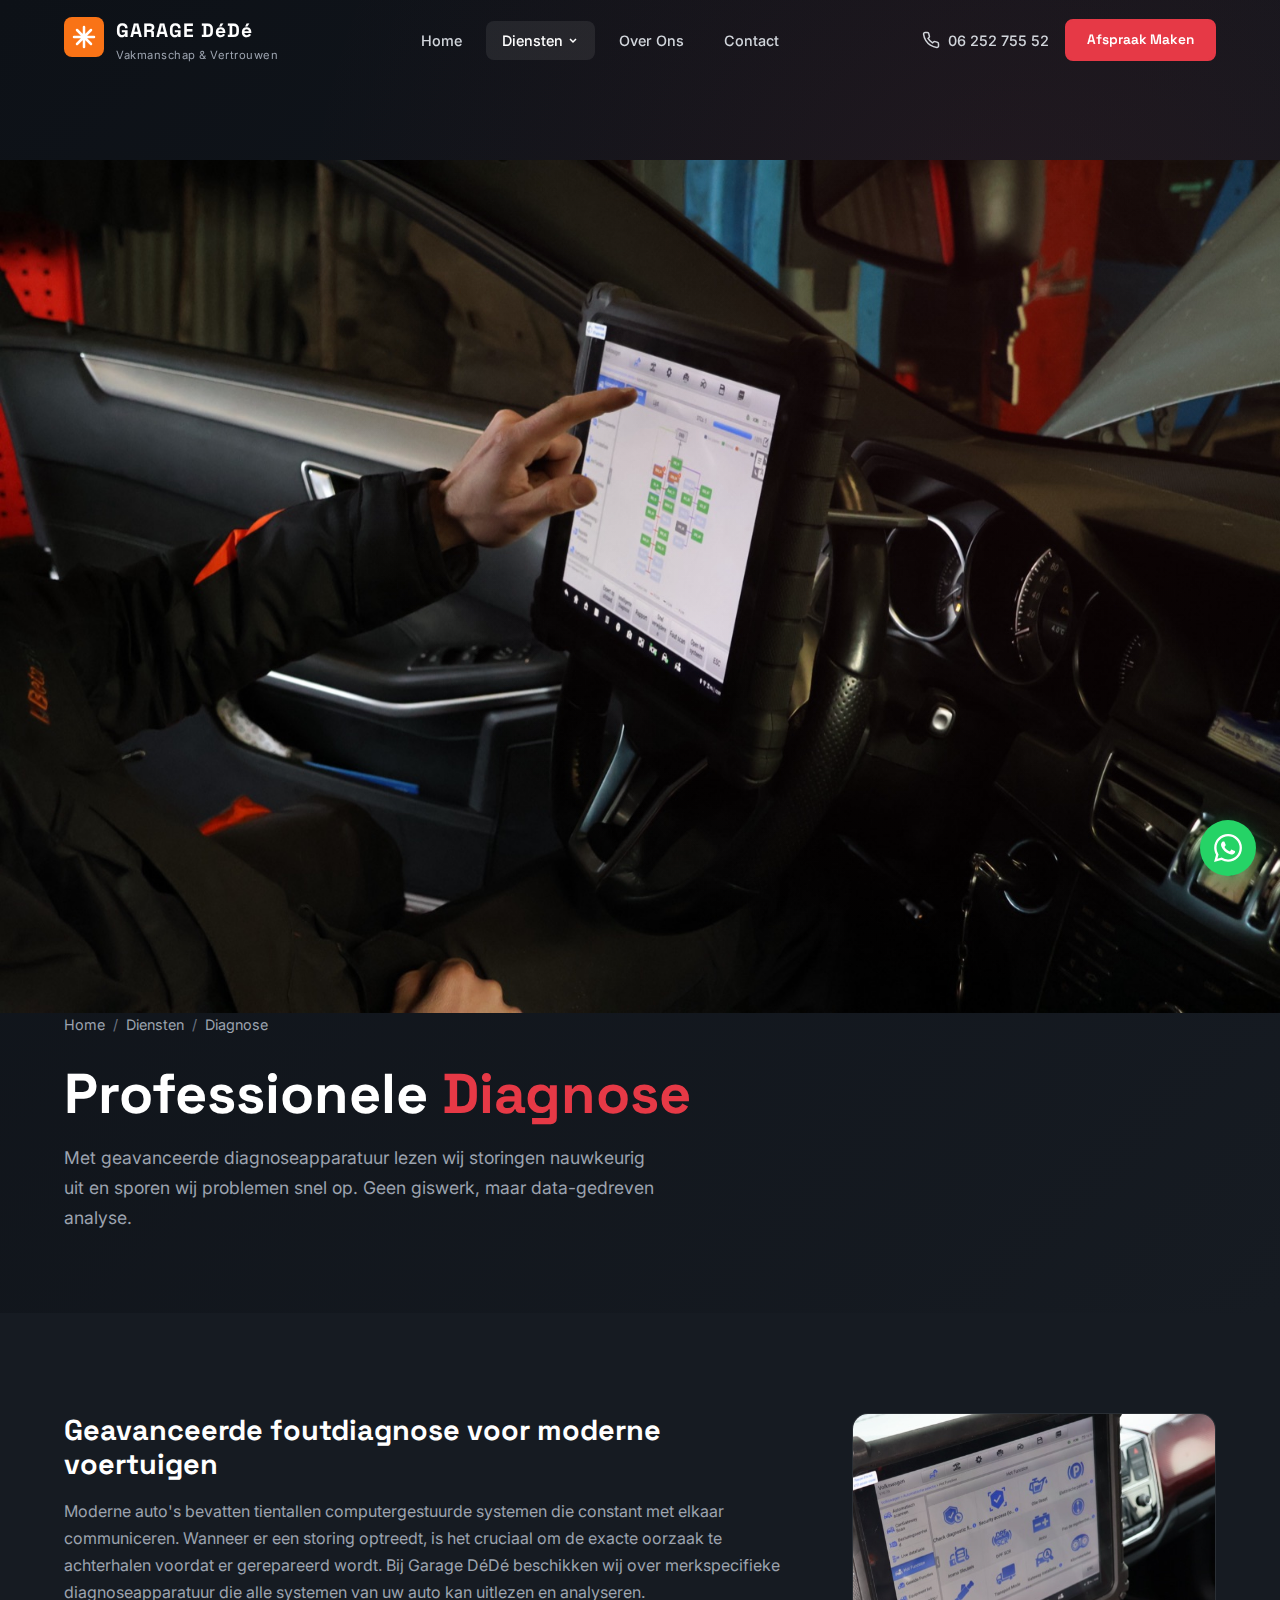
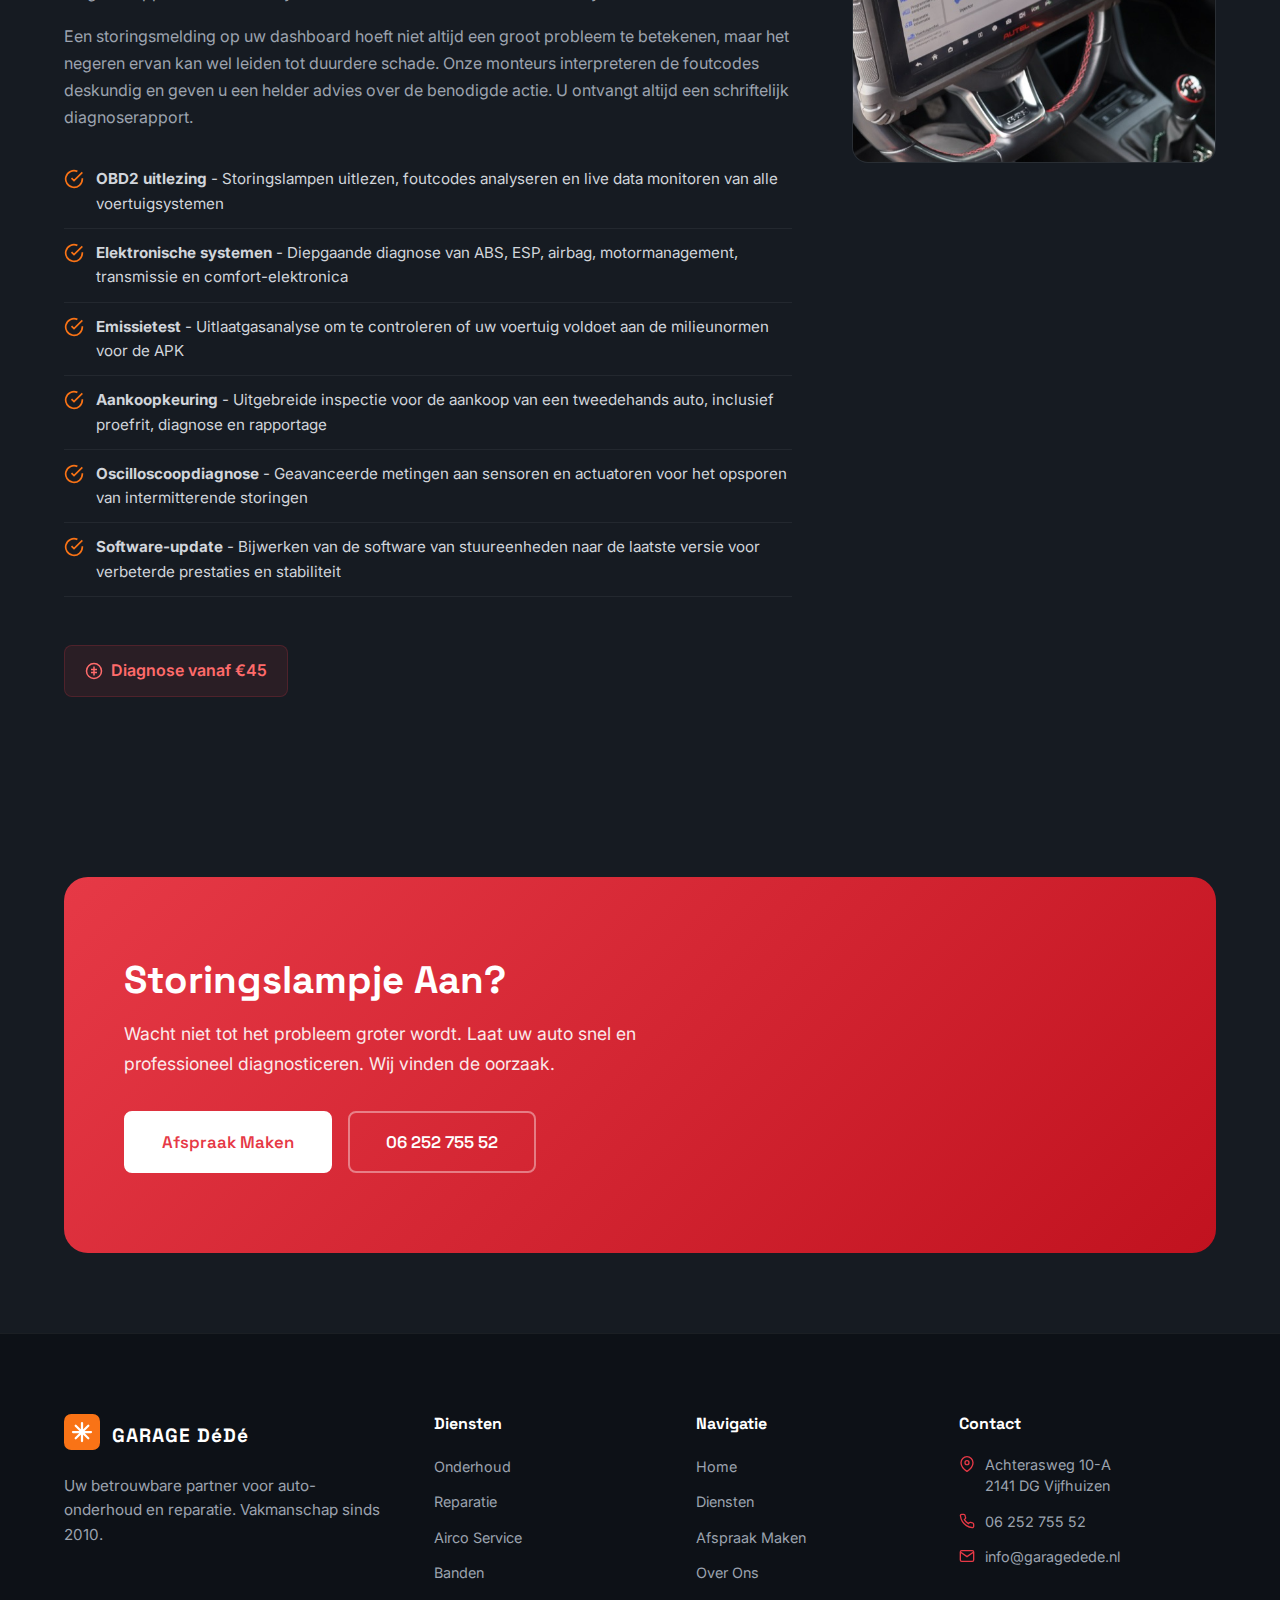
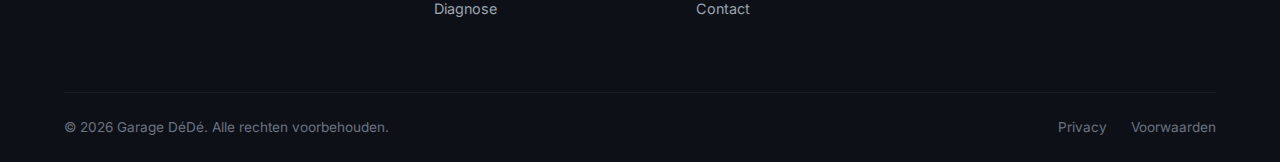
<file: diagnose.html>
<!DOCTYPE html>
<html lang="nl">
<head>
    <meta charset="UTF-8">
    <meta name="viewport" content="width=device-width, initial-scale=1.0">
    <title>Professionele Diagnose | Garage DéDé</title>
    <meta name="description" content="Professionele autodiagnose bij Garage DéDé. OBD2 uitlezing, elektronische systemen, emissietest en aankoopkeuring. Diagnose vanaf €45.">
    <link rel="stylesheet" href="styles.css">
    <link rel="preconnect" href="https://fonts.googleapis.com">
    <link rel="preconnect" href="https://fonts.gstatic.com" crossorigin>
    <link href="https://fonts.googleapis.com/css2?family=Inter:wght@300;400;500;600;700;800;900&family=Space+Grotesk:wght@400;500;600;700&display=swap" rel="stylesheet">
    <link rel="icon" type="image/svg+xml" href="data:image/svg+xml,<svg xmlns='http://www.w3.org/2000/svg' viewBox='0 0 100 100'><text y='.9em' font-size='90'>🔧</text></svg>">
</head>
<body>
    <!-- Header -->
    <header class="header" id="header">
        <div class="header-inner">
            <a href="index.html" class="logo">
                <span class="logo-icon"><svg width="40" height="40" viewBox="0 0 40 40" fill="none"><rect width="40" height="40" rx="8" fill="#F97316"/><path d="M10 20h20M20 10v20M13 13l14 14M27 13L13 27" stroke="white" stroke-width="2.5" stroke-linecap="round"/></svg></span>
                <span class="logo-text"><span class="logo-name">GARAGE DéDé</span><span class="logo-tagline">Vakmanschap & Vertrouwen</span></span>
            </a>
            <nav class="nav-desktop">
                <ul class="nav-links">
                    <li><a href="index.html">Home</a></li>
                    <li class="has-dropdown">
                        <a href="diensten.html" class="active">Diensten <svg width="12" height="12" viewBox="0 0 12 12"><path d="M3 5l3 3 3-3" stroke="currentColor" stroke-width="1.5" fill="none"/></svg></a>
                        <ul class="dropdown">
                            <li><a href="onderhoud.html">Onderhoud</a></li>
                            <li><a href="reparatie.html">Reparatie</a></li>
                            <li><a href="airco.html">Airco Service</a></li>
                            <li><a href="banden.html">Banden</a></li>
                            <li><a href="diagnose.html">Diagnose</a></li>
                        </ul>
                    </li>
                    <li><a href="over-ons.html">Over Ons</a></li>
                    <li><a href="contact.html">Contact</a></li>
                </ul>
            </nav>
            <div class="header-actions">
                <a href="tel:+31625275552" class="header-phone"><svg width="18" height="18" viewBox="0 0 24 24" fill="none" stroke="currentColor" stroke-width="2"><path d="M22 16.92v3a2 2 0 01-2.18 2 19.79 19.79 0 01-8.63-3.07 19.5 19.5 0 01-6-6 19.79 19.79 0 01-3.07-8.67A2 2 0 014.11 2h3a2 2 0 012 1.72c.127.96.361 1.903.7 2.81a2 2 0 01-.45 2.11L8.09 9.91a16 16 0 006 6l1.27-1.27a2 2 0 012.11-.45c.907.339 1.85.573 2.81.7A2 2 0 0122 16.92z"/></svg><span>06 252 755 52</span></a>
                <a href="afspraak.html" class="btn btn-primary btn-sm">Afspraak Maken</a>
            </div>
            <button class="hamburger" id="hamburger" aria-label="Menu openen"><span></span><span></span><span></span></button>
        </div>
    </header>
    <div class="mobile-menu" id="mobileMenu">
        <nav class="mobile-nav">
            <ul>
                <li><a href="index.html">Home</a></li>
                <li><a href="diensten.html">Diensten</a></li>
                <li><a href="onderhoud.html">Onderhoud</a></li>
                <li><a href="reparatie.html">Reparatie</a></li>
                <li><a href="airco.html">Airco Service</a></li>
                <li><a href="banden.html">Banden</a></li>
                <li><a href="diagnose.html">Diagnose</a></li>
                <li><a href="over-ons.html">Over Ons</a></li>
                <li><a href="contact.html">Contact</a></li>
            </ul>
            <a href="afspraak.html" class="btn btn-primary btn-block">Afspraak Maken</a>
        </nav>
    </div>

    <!-- Page Hero -->
    <section class="page-hero has-bg">
        <div class="page-hero-bg">
            <img src="images/diagnose-hero.jpg" alt="Monteur gebruikt diagnose-apparaat in Mercedes" loading="eager">
        </div>
        <div class="page-hero-overlay"></div>
        <div class="container">
            <div class="breadcrumb">
                <a href="index.html">Home</a>
                <span class="separator">/</span>
                <a href="diensten.html">Diensten</a>
                <span class="separator">/</span>
                <span>Diagnose</span>
            </div>
            <h1>Professionele <span class="text-accent">Diagnose</span></h1>
            <p>Met geavanceerde diagnoseapparatuur lezen wij storingen nauwkeurig uit en sporen wij problemen snel op. Geen giswerk, maar data-gedreven analyse.</p>
        </div>
    </section>

    <!-- Service Detail -->
    <section class="section service-detail">
        <div class="container">
            <div class="service-detail-grid">
                <div class="service-detail-content">
                    <h2>Geavanceerde foutdiagnose voor moderne voertuigen</h2>
                    <p>Moderne auto's bevatten tientallen computergestuurde systemen die constant met elkaar communiceren. Wanneer er een storing optreedt, is het cruciaal om de exacte oorzaak te achterhalen voordat er gerepareerd wordt. Bij Garage DéDé beschikken wij over merkspecifieke diagnoseapparatuur die alle systemen van uw auto kan uitlezen en analyseren.</p>
                    <p>Een storingsmelding op uw dashboard hoeft niet altijd een groot probleem te betekenen, maar het negeren ervan kan wel leiden tot duurdere schade. Onze monteurs interpreteren de foutcodes deskundig en geven u een helder advies over de benodigde actie. U ontvangt altijd een schriftelijk diagnoserapport.</p>

                    <div class="service-list">
                        <div class="service-list-item">
                            <svg width="20" height="20" viewBox="0 0 24 24" fill="none" stroke="#F97316" stroke-width="2"><path d="M22 11.08V12a10 10 0 11-5.93-9.14"/><polyline points="22 4 12 14.01 9 11.01"/></svg>
                            <span><strong>OBD2 uitlezing</strong> - Storingslampen uitlezen, foutcodes analyseren en live data monitoren van alle voertuigsystemen</span>
                        </div>
                        <div class="service-list-item">
                            <svg width="20" height="20" viewBox="0 0 24 24" fill="none" stroke="#F97316" stroke-width="2"><path d="M22 11.08V12a10 10 0 11-5.93-9.14"/><polyline points="22 4 12 14.01 9 11.01"/></svg>
                            <span><strong>Elektronische systemen</strong> - Diepgaande diagnose van ABS, ESP, airbag, motormanagement, transmissie en comfort-elektronica</span>
                        </div>
                        <div class="service-list-item">
                            <svg width="20" height="20" viewBox="0 0 24 24" fill="none" stroke="#F97316" stroke-width="2"><path d="M22 11.08V12a10 10 0 11-5.93-9.14"/><polyline points="22 4 12 14.01 9 11.01"/></svg>
                            <span><strong>Emissietest</strong> - Uitlaatgasanalyse om te controleren of uw voertuig voldoet aan de milieunormen voor de APK</span>
                        </div>
                        <div class="service-list-item">
                            <svg width="20" height="20" viewBox="0 0 24 24" fill="none" stroke="#F97316" stroke-width="2"><path d="M22 11.08V12a10 10 0 11-5.93-9.14"/><polyline points="22 4 12 14.01 9 11.01"/></svg>
                            <span><strong>Aankoopkeuring</strong> - Uitgebreide inspectie voor de aankoop van een tweedehands auto, inclusief proefrit, diagnose en rapportage</span>
                        </div>
                        <div class="service-list-item">
                            <svg width="20" height="20" viewBox="0 0 24 24" fill="none" stroke="#F97316" stroke-width="2"><path d="M22 11.08V12a10 10 0 11-5.93-9.14"/><polyline points="22 4 12 14.01 9 11.01"/></svg>
                            <span><strong>Oscilloscoopdiagnose</strong> - Geavanceerde metingen aan sensoren en actuatoren voor het opsporen van intermitterende storingen</span>
                        </div>
                        <div class="service-list-item">
                            <svg width="20" height="20" viewBox="0 0 24 24" fill="none" stroke="#F97316" stroke-width="2"><path d="M22 11.08V12a10 10 0 11-5.93-9.14"/><polyline points="22 4 12 14.01 9 11.01"/></svg>
                            <span><strong>Software-update</strong> - Bijwerken van de software van stuureenheden naar de laatste versie voor verbeterde prestaties en stabiliteit</span>
                        </div>
                    </div>

                    <div class="price-indication">
                        <svg width="18" height="18" viewBox="0 0 24 24" fill="none" stroke="currentColor" stroke-width="2"><circle cx="12" cy="12" r="10"/><path d="M12 6v12M8 10h8M8 14h8"/></svg>
                        Diagnose vanaf &euro;45
                    </div>
                </div>

                <div>
                    <div class="service-image-placeholder">
                        <img src="images/diagnose-sidebar.jpg" alt="Autel diagnose-tablet op stuur in werkplaats" loading="lazy">
                    </div>
                </div>
            </div>
        </div>
    </section>

    <!-- CTA -->
    <section class="section cta-section">
        <div class="container">
            <div class="cta-box">
                <div class="cta-content">
                    <h2>Storingslampje Aan?</h2>
                    <p>Wacht niet tot het probleem groter wordt. Laat uw auto snel en professioneel diagnosticeren. Wij vinden de oorzaak.</p>
                    <div class="cta-buttons">
                        <a href="afspraak.html" class="btn btn-white btn-lg">Afspraak Maken</a>
                        <a href="tel:+31625275552" class="btn btn-outline-white btn-lg">06 252 755 52</a>
                    </div>
                </div>
            </div>
        </div>
    </section>

    <!-- Footer -->
    <footer class="footer">
        <div class="container">
            <div class="footer-grid">
                <div class="footer-brand">
                    <a href="index.html" class="logo"><span class="logo-icon"><svg width="36" height="36" viewBox="0 0 40 40" fill="none"><rect width="40" height="40" rx="8" fill="#F97316"/><path d="M10 20h20M20 10v20M13 13l14 14M27 13L13 27" stroke="white" stroke-width="2.5" stroke-linecap="round"/></svg></span><span class="logo-text"><span class="logo-name">GARAGE DéDé</span></span></a>
                    <p class="footer-desc">Uw betrouwbare partner voor auto-onderhoud en reparatie. Vakmanschap sinds 2010.</p>
                </div>
                <div class="footer-col"><h4>Diensten</h4><ul><li><a href="onderhoud.html">Onderhoud</a></li><li><a href="reparatie.html">Reparatie</a></li><li><a href="airco.html">Airco Service</a></li><li><a href="banden.html">Banden</a></li><li><a href="diagnose.html">Diagnose</a></li></ul></div>
                <div class="footer-col"><h4>Navigatie</h4><ul><li><a href="index.html">Home</a></li><li><a href="diensten.html">Diensten</a></li><li><a href="afspraak.html">Afspraak Maken</a></li><li><a href="over-ons.html">Over Ons</a></li><li><a href="contact.html">Contact</a></li></ul></div>
                <div class="footer-col"><h4>Contact</h4><ul class="footer-contact"><li><svg width="16" height="16" viewBox="0 0 24 24" fill="none" stroke="currentColor" stroke-width="2"><path d="M21 10c0 7-9 13-9 13s-9-6-9-13a9 9 0 0118 0z"/><circle cx="12" cy="10" r="3"/></svg>Achterasweg 10-A<br>2141 DG Vijfhuizen</li><li><svg width="16" height="16" viewBox="0 0 24 24" fill="none" stroke="currentColor" stroke-width="2"><path d="M22 16.92v3a2 2 0 01-2.18 2 19.79 19.79 0 01-8.63-3.07 19.5 19.5 0 01-6-6 19.79 19.79 0 01-3.07-8.67A2 2 0 014.11 2h3a2 2 0 012 1.72c.127.96.361 1.903.7 2.81a2 2 0 01-.45 2.11L8.09 9.91a16 16 0 006 6l1.27-1.27a2 2 0 012.11-.45c.907.339 1.85.573 2.81.7A2 2 0 0122 16.92z"/></svg><a href="tel:+31625275552">06 252 755 52</a></li><li><svg width="16" height="16" viewBox="0 0 24 24" fill="none" stroke="currentColor" stroke-width="2"><path d="M4 4h16c1.1 0 2 .9 2 2v12c0 1.1-.9 2-2 2H4c-1.1 0-2-.9-2-2V6c0-1.1.9-2 2-2z"/><polyline points="22,6 12,13 2,6"/></svg><a href="mailto:info@garagedede.nl">info@garagedede.nl</a></li></ul></div>
            </div>
            <div class="footer-bottom"><p>&copy; 2026 Garage DéDé. Alle rechten voorbehouden.</p><div class="footer-bottom-links"><a href="#">Privacy</a><a href="#">Voorwaarden</a></div></div>
        </div>
    </footer>
    <a href="https://wa.me/31625275552" class="whatsapp-float" aria-label="WhatsApp ons"><svg width="28" height="28" viewBox="0 0 24 24" fill="white"><path d="M17.472 14.382c-.297-.149-1.758-.867-2.03-.967-.273-.099-.471-.148-.67.15-.197.297-.767.966-.94 1.164-.173.199-.347.223-.644.075-.297-.15-1.255-.463-2.39-1.475-.883-.788-1.48-1.761-1.653-2.059-.173-.297-.018-.458.13-.606.134-.133.298-.347.446-.52.149-.174.198-.298.298-.497.099-.198.05-.371-.025-.52-.075-.149-.669-1.612-.916-2.207-.242-.579-.487-.5-.669-.51-.173-.008-.371-.01-.57-.01-.198 0-.52.074-.792.372-.272.297-1.04 1.016-1.04 2.479 0 1.462 1.065 2.875 1.213 3.074.149.198 2.096 3.2 5.077 4.487.709.306 1.262.489 1.694.625.712.227 1.36.195 1.871.118.571-.085 1.758-.719 2.006-1.413.248-.694.248-1.289.173-1.413-.074-.124-.272-.198-.57-.347m-5.421 7.403h-.004a9.87 9.87 0 01-5.031-1.378l-.361-.214-3.741.982.998-3.648-.235-.374a9.86 9.86 0 01-1.51-5.26c.001-5.45 4.436-9.884 9.888-9.884 2.64 0 5.122 1.03 6.988 2.898a9.825 9.825 0 012.893 6.994c-.003 5.45-4.437 9.884-9.885 9.884m8.413-18.297A11.815 11.815 0 0012.05 0C5.495 0 .16 5.335.157 11.892c0 2.096.547 4.142 1.588 5.945L.057 24l6.305-1.654a11.882 11.882 0 005.683 1.448h.005c6.554 0 11.89-5.335 11.893-11.893a11.821 11.821 0 00-3.48-8.413z"/></svg></a>
    <script src="script.js"></script>
</body>
</html>
</file>
<file: styles.css>
/* ============================================
   GARAGE DEDE - Complete Stylesheet
   ============================================ */

/* --- CSS Variables --- */
:root {
    --primary: #E63946;
    --primary-dark: #C1121F;
    --primary-light: #FF6B6B;
    --dark: #0D1117;
    --dark-secondary: #161B22;
    --dark-card: #1C2128;
    --gray-900: #1a1a2e;
    --gray-800: #2d2d44;
    --gray-700: #3d3d5c;
    --gray-600: #6b7280;
    --gray-400: #9ca3af;
    --gray-300: #d1d5db;
    --gray-200: #e5e7eb;
    --gray-100: #f3f4f6;
    --gray-50: #f9fafb;
    --white: #ffffff;
    --gold: #F59E0B;
    --success: #10b981;
    --font-primary: 'Space Grotesk', sans-serif;
    --font-body: 'Inter', sans-serif;
    --radius-sm: 8px;
    --radius-md: 12px;
    --radius-lg: 16px;
    --radius-xl: 24px;
    --shadow-sm: 0 1px 2px rgba(0,0,0,0.05);
    --shadow-md: 0 4px 6px -1px rgba(0,0,0,0.1);
    --shadow-lg: 0 10px 15px -3px rgba(0,0,0,0.1);
    --shadow-xl: 0 20px 25px -5px rgba(0,0,0,0.1);
    --transition: 0.3s cubic-bezier(0.4, 0, 0.2, 1);
}

/* --- Reset & Base --- */
*, *::before, *::after {
    margin: 0;
    padding: 0;
    box-sizing: border-box;
}

html {
    scroll-behavior: smooth;
    -webkit-text-size-adjust: 100%;
}

body {
    font-family: var(--font-body);
    background: var(--dark);
    color: var(--white);
    line-height: 1.6;
    -webkit-font-smoothing: antialiased;
    overflow-x: hidden;
}

img {
    max-width: 100%;
    height: auto;
    display: block;
}

a {
    text-decoration: none;
    color: inherit;
    transition: var(--transition);
}

ul {
    list-style: none;
}

.container {
    width: 100%;
    max-width: 1200px;
    margin: 0 auto;
    padding: 0 24px;
}

/* --- Typography --- */
h1, h2, h3, h4, h5, h6 {
    font-family: var(--font-primary);
    font-weight: 700;
    line-height: 1.2;
}

.text-accent {
    color: var(--primary);
}

.section-header {
    margin-bottom: 60px;
}

.section-header.center {
    text-align: center;
}

.section-tag {
    display: inline-block;
    font-size: 0.85rem;
    font-weight: 600;
    text-transform: uppercase;
    letter-spacing: 2px;
    color: var(--primary);
    margin-bottom: 16px;
}

.section-title {
    font-size: clamp(2rem, 4vw, 3rem);
    margin-bottom: 16px;
    color: var(--white);
}

.section-desc {
    font-size: 1.1rem;
    color: var(--gray-400);
    max-width: 600px;
}

.section-header.center .section-desc {
    margin: 0 auto;
}

.section {
    padding: 100px 0;
}

/* --- Buttons --- */
.btn {
    display: inline-flex;
    align-items: center;
    gap: 8px;
    font-family: var(--font-primary);
    font-weight: 600;
    font-size: 0.95rem;
    padding: 12px 28px;
    border-radius: var(--radius-sm);
    border: 2px solid transparent;
    cursor: pointer;
    transition: var(--transition);
    white-space: nowrap;
}

.btn-sm {
    padding: 8px 20px;
    font-size: 0.85rem;
}

.btn-lg {
    padding: 16px 36px;
    font-size: 1.05rem;
}

.btn-primary {
    background: var(--primary);
    color: var(--white);
    border-color: var(--primary);
}

.btn-primary:hover {
    background: var(--primary-dark);
    border-color: var(--primary-dark);
    transform: translateY(-2px);
    box-shadow: 0 8px 25px rgba(230, 57, 70, 0.3);
}

.btn-outline {
    background: transparent;
    color: var(--white);
    border-color: rgba(255,255,255,0.3);
}

.btn-outline:hover {
    border-color: var(--white);
    background: rgba(255,255,255,0.1);
}

.btn-white {
    background: var(--white);
    color: var(--primary);
    border-color: var(--white);
}

.btn-white:hover {
    background: var(--gray-100);
    transform: translateY(-2px);
    box-shadow: 0 8px 25px rgba(255,255,255,0.2);
}

.btn-outline-white {
    background: transparent;
    color: var(--white);
    border-color: rgba(255,255,255,0.4);
}

.btn-outline-white:hover {
    background: rgba(255,255,255,0.1);
    border-color: var(--white);
}

.btn-block {
    width: 100%;
    justify-content: center;
}

/* --- Header --- */
.header {
    position: fixed;
    top: 0;
    left: 0;
    right: 0;
    z-index: 1000;
    padding: 16px 0;
    transition: var(--transition);
}

.header.scrolled {
    background: rgba(13, 17, 23, 0.95);
    backdrop-filter: blur(20px);
    padding: 10px 0;
    box-shadow: 0 4px 30px rgba(0,0,0,0.3);
}

.header-inner {
    display: flex;
    align-items: center;
    justify-content: space-between;
    max-width: 1200px;
    margin: 0 auto;
    padding: 0 24px;
}

.logo {
    display: flex;
    align-items: center;
    gap: 12px;
}

.logo-text {
    display: flex;
    flex-direction: column;
}

.logo-name {
    font-family: var(--font-primary);
    font-weight: 800;
    font-size: 1.2rem;
    letter-spacing: 1px;
}

.logo-tagline {
    font-size: 0.7rem;
    color: var(--gray-400);
    letter-spacing: 0.5px;
}

.nav-desktop {
    display: none;
}

.nav-links {
    display: flex;
    gap: 8px;
    align-items: center;
}

.nav-links > li > a {
    display: flex;
    align-items: center;
    gap: 4px;
    padding: 8px 16px;
    font-size: 0.9rem;
    font-weight: 500;
    color: var(--gray-300);
    border-radius: var(--radius-sm);
}

.nav-links > li > a:hover,
.nav-links > li > a.active {
    color: var(--white);
    background: rgba(255,255,255,0.08);
}

.has-dropdown {
    position: relative;
}

.dropdown {
    position: absolute;
    top: 100%;
    left: 0;
    min-width: 200px;
    background: var(--dark-secondary);
    border: 1px solid rgba(255,255,255,0.1);
    border-radius: var(--radius-md);
    padding: 8px;
    opacity: 0;
    visibility: hidden;
    transform: translateY(10px);
    transition: var(--transition);
    box-shadow: var(--shadow-xl);
}

.has-dropdown:hover .dropdown {
    opacity: 1;
    visibility: visible;
    transform: translateY(4px);
}

.dropdown a {
    display: block;
    padding: 10px 16px;
    font-size: 0.9rem;
    color: var(--gray-300);
    border-radius: var(--radius-sm);
}

.dropdown a:hover {
    background: rgba(255,255,255,0.08);
    color: var(--white);
}

.header-actions {
    display: none;
    align-items: center;
    gap: 16px;
}

.header-phone {
    display: flex;
    align-items: center;
    gap: 8px;
    font-size: 0.9rem;
    font-weight: 500;
    color: var(--gray-300);
}

.header-phone:hover {
    color: var(--white);
}

/* Hamburger */
.hamburger {
    display: flex;
    flex-direction: column;
    gap: 5px;
    background: none;
    border: none;
    cursor: pointer;
    padding: 8px;
    z-index: 1001;
}

.hamburger span {
    width: 24px;
    height: 2px;
    background: var(--white);
    transition: var(--transition);
    transform-origin: center;
}

.hamburger.active span:nth-child(1) {
    transform: translateY(7px) rotate(45deg);
}

.hamburger.active span:nth-child(2) {
    opacity: 0;
}

.hamburger.active span:nth-child(3) {
    transform: translateY(-7px) rotate(-45deg);
}

/* Mobile Menu */
.mobile-menu {
    position: fixed;
    inset: 0;
    background: var(--dark);
    z-index: 999;
    display: flex;
    align-items: center;
    justify-content: center;
    opacity: 0;
    visibility: hidden;
    transition: var(--transition);
}

.mobile-menu.active {
    opacity: 1;
    visibility: visible;
}

.mobile-nav {
    text-align: center;
    padding: 24px;
    width: 100%;
    max-width: 400px;
}

.mobile-nav ul {
    margin-bottom: 32px;
}

.mobile-nav ul li a {
    display: block;
    padding: 14px;
    font-family: var(--font-primary);
    font-size: 1.3rem;
    font-weight: 600;
    color: var(--gray-300);
    border-radius: var(--radius-sm);
}

.mobile-nav ul li a:hover {
    color: var(--white);
    background: rgba(255,255,255,0.05);
}

/* --- Hero --- */
.hero {
    position: relative;
    min-height: 100vh;
    display: flex;
    align-items: center;
    padding: 120px 0 80px;
    overflow: hidden;
}

.hero-bg {
    position: absolute;
    inset: 0;
}

.hero-bg-image {
    position: absolute;
    inset: 0;
    background: url('https://images.unsplash.com/photo-1599474151975-1f978922fa02?w=1920&h=1080&fit=crop&q=80') center/cover no-repeat;
}

.hero-overlay {
    position: absolute;
    inset: 0;
    background: linear-gradient(135deg,
        rgba(13, 17, 23, 0.92) 0%,
        rgba(22, 27, 34, 0.80) 50%,
        rgba(230, 57, 70, 0.12) 100%
    );
}

.hero-pattern {
    position: absolute;
    inset: 0;
    background-image:
        radial-gradient(circle at 25% 25%, rgba(230, 57, 70, 0.08) 0%, transparent 50%),
        radial-gradient(circle at 75% 75%, rgba(230, 57, 70, 0.05) 0%, transparent 50%);
}

.hero-content {
    position: relative;
    z-index: 2;
    max-width: 720px;
}

.hero-badge {
    display: inline-block;
    padding: 8px 20px;
    background: rgba(230, 57, 70, 0.15);
    border: 1px solid rgba(230, 57, 70, 0.3);
    border-radius: 100px;
    font-size: 0.85rem;
    font-weight: 600;
    color: var(--primary-light);
    margin-bottom: 24px;
    animation: fadeInUp 0.6s ease;
}

.hero-title {
    font-size: clamp(2.5rem, 6vw, 4.5rem);
    font-weight: 900;
    line-height: 1.05;
    margin-bottom: 24px;
    animation: fadeInUp 0.6s ease 0.1s both;
}

.hero-subtitle {
    font-size: 1.15rem;
    color: var(--gray-400);
    line-height: 1.7;
    margin-bottom: 40px;
    max-width: 540px;
    animation: fadeInUp 0.6s ease 0.2s both;
}

.hero-ctas {
    display: flex;
    gap: 16px;
    flex-wrap: wrap;
    margin-bottom: 60px;
    animation: fadeInUp 0.6s ease 0.3s both;
}

.hero-stats {
    display: flex;
    gap: 48px;
    animation: fadeInUp 0.6s ease 0.4s both;
}

.hero-stat {
    display: flex;
    flex-direction: column;
}

.stat-number {
    font-family: var(--font-primary);
    font-size: 2rem;
    font-weight: 800;
    color: var(--white);
}

.stat-suffix {
    font-family: var(--font-primary);
    font-size: 1.5rem;
    font-weight: 800;
    color: var(--primary);
}

.stat-label {
    font-size: 0.85rem;
    color: var(--gray-400);
    margin-top: 4px;
}

.hero-scroll-indicator {
    position: absolute;
    bottom: 32px;
    left: 50%;
    transform: translateX(-50%);
    animation: bounce 2s infinite;
    opacity: 0.5;
}

@keyframes bounce {
    0%, 20%, 50%, 80%, 100% { transform: translateX(-50%) translateY(0); }
    40% { transform: translateX(-50%) translateY(-10px); }
    60% { transform: translateX(-50%) translateY(-5px); }
}

@keyframes fadeInUp {
    from { opacity: 0; transform: translateY(30px); }
    to { opacity: 1; transform: translateY(0); }
}

/* --- Services --- */
.services {
    background: var(--dark-secondary);
}

.services-header {
    display: flex;
    justify-content: space-between;
    align-items: flex-end;
    gap: 40px;
    margin-bottom: 40px;
}

.services-header .section-title strong {
    font-style: italic;
}

.services-header-right {
    max-width: 400px;
    text-align: right;
}

.services-header-right p {
    color: var(--gray-400);
    font-size: 0.95rem;
    line-height: 1.6;
    margin-bottom: 16px;
}

.services-slider {
    overflow-x: auto;
    -webkit-overflow-scrolling: touch;
    scrollbar-width: none;
    -ms-overflow-style: none;
}

.services-slider::-webkit-scrollbar {
    display: none;
}

.services-track {
    display: flex;
    gap: 20px;
    min-width: min-content;
}

.service-slide {
    position: relative;
    flex: 0 0 240px;
    display: flex;
    flex-direction: column;
    background: var(--dark-card);
    border-radius: var(--radius-lg);
    overflow: hidden;
    transition: var(--transition);
    border: 1px solid rgba(255,255,255,0.06);
}

.service-slide:hover {
    transform: translateY(-4px);
    box-shadow: 0 20px 40px rgba(0,0,0,0.3);
    border-color: rgba(230, 57, 70, 0.2);
}

.service-slide-text {
    padding: 24px 20px 16px;
}

.service-slide-text h3 {
    font-size: 1.15rem;
    color: var(--white);
    margin-bottom: 8px;
    font-weight: 700;
}

.service-slide-text p {
    font-size: 0.82rem;
    color: var(--gray-400);
    line-height: 1.5;
}

.service-slide-img {
    position: relative;
    flex: 1;
    min-height: 180px;
    overflow: hidden;
}

.service-slide-img img {
    width: 100%;
    height: 100%;
    object-fit: cover;
    transition: transform 0.5s ease;
}

.service-slide:hover .service-slide-img img {
    transform: scale(1.05);
}

.service-slide-arrow {
    position: absolute;
    bottom: 16px;
    right: 16px;
    width: 40px;
    height: 40px;
    display: flex;
    align-items: center;
    justify-content: center;
    background: var(--primary);
    border-radius: 50%;
    transition: var(--transition);
    z-index: 2;
}

.service-slide:hover .service-slide-arrow {
    background: var(--primary-dark);
    transform: scale(1.1);
}

/* Legacy service-card (diensten overview page) */
.service-card {
    position: relative;
    display: flex;
    flex-direction: column;
    padding: 36px 28px;
    background: var(--dark-card);
    border: 1px solid rgba(255,255,255,0.06);
    border-radius: var(--radius-lg);
    transition: var(--transition);
    overflow: hidden;
}

.service-card::before {
    content: '';
    position: absolute;
    top: 0;
    left: 0;
    right: 0;
    height: 3px;
    background: var(--primary);
    transform: scaleX(0);
    transition: var(--transition);
}

.service-card:hover {
    transform: translateY(-8px);
    border-color: rgba(230, 57, 70, 0.2);
    box-shadow: 0 20px 40px rgba(0,0,0,0.3);
}

.service-card:hover::before {
    transform: scaleX(1);
}

.service-card.featured {
    border-color: rgba(230, 57, 70, 0.3);
    background: linear-gradient(135deg, var(--dark-card) 0%, rgba(230, 57, 70, 0.08) 100%);
}

.service-badge {
    position: absolute;
    top: 16px;
    right: 16px;
    padding: 4px 12px;
    background: var(--primary);
    color: var(--white);
    font-size: 0.75rem;
    font-weight: 700;
    text-transform: uppercase;
    letter-spacing: 1px;
    border-radius: 100px;
}

.service-icon {
    color: var(--primary);
    margin-bottom: 20px;
}

.service-card h3 {
    font-size: 1.3rem;
    margin-bottom: 12px;
    color: var(--white);
}

.service-card p {
    font-size: 0.95rem;
    color: var(--gray-400);
    line-height: 1.6;
    flex: 1;
}

.service-link {
    display: inline-flex;
    align-items: center;
    gap: 6px;
    margin-top: 20px;
    font-weight: 600;
    font-size: 0.9rem;
    color: var(--primary);
}

.service-card:hover .service-link {
    gap: 10px;
}

/* --- Brand Logos Marquee --- */
.brand-logos {
    padding: 36px 0;
    background: var(--dark);
    border-top: 1px solid rgba(255,255,255,0.06);
    border-bottom: 1px solid rgba(255,255,255,0.06);
    overflow: hidden;
}

.brand-marquee {
    overflow: hidden;
    mask-image: linear-gradient(to right, transparent 0%, black 10%, black 90%, transparent 100%);
    -webkit-mask-image: linear-gradient(to right, transparent 0%, black 10%, black 90%, transparent 100%);
}

.brand-marquee-track {
    display: flex;
    align-items: center;
    gap: 48px;
    width: max-content;
    animation: marquee 40s linear infinite;
}

.brand-marquee-track img {
    height: 40px;
    width: auto;
    opacity: 0.35;
    transition: opacity 0.3s ease;
    flex-shrink: 0;
}

.brand-marquee-track img:hover {
    opacity: 0.8;
}

@keyframes marquee {
    0% { transform: translateX(0); }
    100% { transform: translateX(-50%); }
}

/* --- Home Contact Section --- */
.home-contact {
    background: var(--dark-secondary);
}

.home-contact-grid {
    display: grid;
    grid-template-columns: 1fr 1fr;
    gap: 60px;
    align-items: start;
}

.home-contact-left .section-title strong {
    font-style: italic;
    color: var(--primary);
}

.home-contact-left p {
    color: var(--gray-400);
    line-height: 1.6;
    margin-bottom: 24px;
}

.home-contact-map {
    border-radius: var(--radius-md);
    overflow: hidden;
    margin-bottom: 20px;
}

.home-contact-links {
    display: flex;
    gap: 12px;
    flex-wrap: wrap;
}

.home-contact-chip {
    display: inline-flex;
    align-items: center;
    gap: 8px;
    padding: 10px 18px;
    background: var(--primary);
    color: var(--white);
    border-radius: 100px;
    font-size: 0.85rem;
    font-weight: 600;
    transition: var(--transition);
}

.home-contact-chip:hover {
    background: var(--primary-dark);
}

.home-contact-right {
    background: var(--dark-card);
    border: 1px solid rgba(255,255,255,0.06);
    border-radius: var(--radius-lg);
    padding: 36px;
}

.home-contact-right h3 {
    font-size: 1.5rem;
    color: var(--white);
    margin-bottom: 8px;
}

.home-contact-right > p {
    color: var(--gray-400);
    font-size: 0.9rem;
    line-height: 1.6;
    margin-bottom: 24px;
}

.home-contact-right > p a {
    color: var(--primary);
    font-weight: 600;
}

.services-grid {
    display: grid;
    grid-template-columns: repeat(auto-fit, minmax(280px, 1fr));
    gap: 24px;
}

/* --- About Preview --- */
.about-preview {
    background: var(--dark);
}

.about-grid {
    display: grid;
    grid-template-columns: 1fr;
    gap: 60px;
    align-items: center;
}

.about-images {
    position: relative;
    display: grid;
    grid-template-columns: 1.2fr 0.8fr;
    gap: 16px;
    min-height: 400px;
}

.img-placeholder {
    display: flex;
    align-items: center;
    justify-content: center;
    border-radius: var(--radius-lg);
    overflow: hidden;
}

.img-placeholder img {
    width: 100%;
    height: 100%;
    object-fit: cover;
}

.about-img-main .img-placeholder {
    height: 100%;
    min-height: 350px;
    background: linear-gradient(135deg, var(--dark-secondary) 0%, var(--dark-card) 100%);
    border: 1px solid rgba(255,255,255,0.06);
}

.about-img-secondary .img-placeholder {
    height: 100%;
    background: linear-gradient(135deg, rgba(230, 57, 70, 0.1) 0%, var(--dark-card) 100%);
    border: 1px solid rgba(255,255,255,0.06);
}

.about-experience-badge {
    position: absolute;
    bottom: -20px;
    left: 50%;
    transform: translateX(-50%);
    display: flex;
    align-items: center;
    gap: 12px;
    padding: 16px 28px;
    background: var(--primary);
    border-radius: var(--radius-md);
    box-shadow: 0 10px 30px rgba(230, 57, 70, 0.4);
}

.exp-number {
    font-family: var(--font-primary);
    font-size: 2.5rem;
    font-weight: 900;
    color: var(--white);
    line-height: 1;
}

.exp-text {
    font-size: 0.85rem;
    font-weight: 600;
    color: rgba(255,255,255,0.9);
    line-height: 1.3;
}

.about-content .section-tag {
    display: block;
}

.about-content p {
    color: var(--gray-400);
    margin-bottom: 16px;
    line-height: 1.7;
}

.about-features {
    display: grid;
    grid-template-columns: 1fr 1fr;
    gap: 16px;
    margin: 32px 0;
}

.about-feature {
    display: flex;
    align-items: center;
    gap: 10px;
    font-weight: 500;
    font-size: 0.95rem;
}

/* --- Why Us --- */
.why-us {
    background: var(--dark-secondary);
}

.why-grid {
    display: grid;
    grid-template-columns: repeat(auto-fit, minmax(250px, 1fr));
    gap: 24px;
}

.why-card {
    padding: 36px 28px;
    background: var(--dark-card);
    border: 1px solid rgba(255,255,255,0.06);
    border-radius: var(--radius-lg);
    transition: var(--transition);
}

.why-card:hover {
    transform: translateY(-4px);
    border-color: rgba(230, 57, 70, 0.2);
}

.why-number {
    font-family: var(--font-primary);
    font-size: 3rem;
    font-weight: 900;
    color: var(--primary);
    opacity: 0.3;
    margin-bottom: 16px;
    line-height: 1;
}

.why-card h3 {
    font-size: 1.2rem;
    margin-bottom: 12px;
}

.why-card p {
    color: var(--gray-400);
    font-size: 0.95rem;
    line-height: 1.6;
}

/* --- Reviews --- */
.reviews {
    background: var(--dark);
    overflow: hidden;
}

.reviews-slider {
    position: relative;
    overflow: hidden;
}

.reviews-track {
    display: flex;
    gap: 24px;
    transition: transform 0.5s cubic-bezier(0.4, 0, 0.2, 1);
}

.review-card {
    flex: 0 0 calc(33.333% - 16px);
    padding: 32px;
    background: var(--dark-card);
    border: 1px solid rgba(255,255,255,0.06);
    border-radius: var(--radius-lg);
    min-width: calc(33.333% - 16px);
}

.review-stars {
    display: flex;
    gap: 4px;
    margin-bottom: 16px;
}

.review-text {
    font-size: 1rem;
    color: var(--gray-300);
    line-height: 1.7;
    margin-bottom: 24px;
    font-style: italic;
}

.review-author {
    display: flex;
    align-items: center;
    gap: 12px;
}

.review-avatar {
    width: 44px;
    height: 44px;
    background: var(--primary);
    border-radius: 50%;
    display: flex;
    align-items: center;
    justify-content: center;
    font-weight: 700;
    font-size: 0.85rem;
    color: var(--white);
}

.review-author strong {
    display: block;
    font-size: 0.95rem;
}

.review-author span {
    font-size: 0.8rem;
    color: var(--gray-400);
}

.reviews-nav {
    display: flex;
    align-items: center;
    justify-content: center;
    gap: 16px;
    margin-top: 40px;
}

.review-btn {
    width: 44px;
    height: 44px;
    display: flex;
    align-items: center;
    justify-content: center;
    background: var(--dark-card);
    border: 1px solid rgba(255,255,255,0.1);
    border-radius: 50%;
    color: var(--white);
    cursor: pointer;
    transition: var(--transition);
}

.review-btn:hover {
    background: var(--primary);
    border-color: var(--primary);
}

.reviews-dots {
    display: flex;
    gap: 8px;
}

.reviews-dots .dot {
    width: 8px;
    height: 8px;
    border-radius: 50%;
    background: rgba(255,255,255,0.2);
    cursor: pointer;
    transition: var(--transition);
}

.reviews-dots .dot.active {
    background: var(--primary);
    width: 24px;
    border-radius: 4px;
}

/* --- CTA Section --- */
.cta-section {
    background: var(--dark-secondary);
    padding: 80px 0;
}

.cta-box {
    position: relative;
    padding: 80px 60px;
    background: linear-gradient(135deg, var(--primary) 0%, var(--primary-dark) 100%);
    border-radius: var(--radius-xl);
    overflow: hidden;
}

.cta-content {
    position: relative;
    z-index: 2;
    max-width: 600px;
}

.cta-content h2 {
    font-size: clamp(1.8rem, 3vw, 2.5rem);
    margin-bottom: 16px;
}

.cta-content p {
    font-size: 1.1rem;
    opacity: 0.9;
    margin-bottom: 32px;
    line-height: 1.7;
}

.cta-buttons {
    display: flex;
    gap: 16px;
    flex-wrap: wrap;
}

.cta-decoration {
    position: absolute;
    right: -40px;
    top: 50%;
    transform: translateY(-50%);
}

/* --- Footer --- */
.footer {
    background: var(--dark);
    border-top: 1px solid rgba(255,255,255,0.06);
    padding: 80px 0 0;
}

.footer-grid {
    display: grid;
    grid-template-columns: 1.5fr 1fr 1fr 1.2fr;
    gap: 48px;
    padding-bottom: 60px;
}

.footer-brand .logo {
    margin-bottom: 16px;
}

.footer-desc {
    color: var(--gray-400);
    font-size: 0.95rem;
    line-height: 1.6;
    margin-bottom: 24px;
}

.footer-socials {
    display: flex;
    gap: 12px;
}

.footer-socials a {
    width: 40px;
    height: 40px;
    display: flex;
    align-items: center;
    justify-content: center;
    background: rgba(255,255,255,0.06);
    border-radius: 50%;
    color: var(--gray-400);
    transition: var(--transition);
}

.footer-socials a:hover {
    background: var(--primary);
    color: var(--white);
}

.footer-col h4 {
    font-size: 1rem;
    font-weight: 700;
    margin-bottom: 20px;
    color: var(--white);
}

.footer-col ul li {
    margin-bottom: 10px;
}

.footer-col ul li a {
    font-size: 0.9rem;
    color: var(--gray-400);
}

.footer-col ul li a:hover {
    color: var(--white);
}

.footer-contact li {
    display: flex;
    align-items: flex-start;
    gap: 10px;
    font-size: 0.9rem;
    color: var(--gray-400);
    margin-bottom: 14px !important;
    line-height: 1.5;
}

.footer-contact li svg {
    flex-shrink: 0;
    margin-top: 2px;
    color: var(--primary);
}

.footer-bottom {
    display: flex;
    align-items: center;
    justify-content: space-between;
    padding: 24px 0;
    border-top: 1px solid rgba(255,255,255,0.06);
    font-size: 0.85rem;
    color: var(--gray-600);
}

.footer-bottom-links {
    display: flex;
    gap: 24px;
}

.footer-bottom-links a {
    color: var(--gray-600);
}

.footer-bottom-links a:hover {
    color: var(--white);
}

/* --- WhatsApp Float --- */
.whatsapp-float {
    position: fixed;
    bottom: 24px;
    right: 24px;
    width: 56px;
    height: 56px;
    background: #25D366;
    border-radius: 50%;
    display: flex;
    align-items: center;
    justify-content: center;
    box-shadow: 0 4px 20px rgba(37, 211, 102, 0.4);
    z-index: 998;
    transition: var(--transition);
}

.whatsapp-float:hover {
    transform: scale(1.1);
    box-shadow: 0 6px 30px rgba(37, 211, 102, 0.5);
}

/* --- Page Hero (for subpages) --- */
.page-hero {
    padding: 160px 0 80px;
    background: linear-gradient(135deg, var(--dark) 0%, var(--dark-secondary) 100%);
    position: relative;
    overflow: hidden;
}

.page-hero::after {
    content: '';
    position: absolute;
    inset: 0;
    background-image: radial-gradient(circle at 80% 20%, rgba(230, 57, 70, 0.08) 0%, transparent 50%);
}

.page-hero .container {
    position: relative;
    z-index: 2;
}

.breadcrumb {
    display: flex;
    align-items: center;
    gap: 8px;
    font-size: 0.9rem;
    color: var(--gray-400);
    margin-bottom: 24px;
}

.breadcrumb a {
    color: var(--gray-400);
}

.breadcrumb a:hover {
    color: var(--white);
}

.breadcrumb .separator {
    color: var(--gray-600);
}

.page-hero h1 {
    font-size: clamp(2.2rem, 5vw, 3.5rem);
    margin-bottom: 16px;
}

.page-hero p {
    font-size: 1.1rem;
    color: var(--gray-400);
    max-width: 600px;
    line-height: 1.7;
}

/* --- Service Detail Page --- */
.service-detail {
    background: var(--dark-secondary);
}

.service-detail-grid {
    display: grid;
    grid-template-columns: 1fr;
    gap: 60px;
}

.service-detail-content h2 {
    font-size: 1.8rem;
    margin-bottom: 16px;
}

.service-detail-content p {
    color: var(--gray-400);
    line-height: 1.7;
    margin-bottom: 16px;
}

.service-list {
    margin: 24px 0;
}

.service-list-item {
    display: flex;
    align-items: flex-start;
    gap: 12px;
    padding: 12px 0;
    border-bottom: 1px solid rgba(255,255,255,0.06);
}

.service-list-item svg {
    flex-shrink: 0;
    color: var(--primary);
    margin-top: 2px;
}

.service-list-item span {
    color: var(--gray-300);
    font-size: 0.95rem;
}

.service-image-placeholder {
    width: 100%;
    height: 350px;
    background: var(--dark-card);
    border: 1px solid rgba(255,255,255,0.06);
    border-radius: var(--radius-lg);
    display: flex;
    align-items: center;
    justify-content: center;
    margin-bottom: 32px;
    overflow: hidden;
}

.service-image-placeholder img {
    width: 100%;
    height: 100%;
    object-fit: cover;
}

.service-card-img {
    width: 100%;
    height: 180px;
    border-radius: var(--radius-md);
    overflow: hidden;
    margin-bottom: 20px;
}

.service-card-img img {
    width: 100%;
    height: 100%;
    object-fit: cover;
    transition: transform 0.5s ease;
}

.service-card:hover .service-card-img img {
    transform: scale(1.05);
}

.price-indication {
    display: inline-flex;
    align-items: center;
    gap: 8px;
    padding: 12px 20px;
    background: rgba(230, 57, 70, 0.1);
    border: 1px solid rgba(230, 57, 70, 0.2);
    border-radius: var(--radius-sm);
    margin-top: 24px;
    font-weight: 600;
    color: var(--primary-light);
}

/* --- Contact Form --- */
.contact-grid {
    display: grid;
    grid-template-columns: 1fr;
    gap: 48px;
}

.contact-info-cards {
    display: grid;
    grid-template-columns: repeat(auto-fit, minmax(200px, 1fr));
    gap: 20px;
    margin-bottom: 40px;
}

.contact-info-card {
    padding: 24px;
    background: var(--dark-card);
    border: 1px solid rgba(255,255,255,0.06);
    border-radius: var(--radius-md);
    text-align: center;
    transition: var(--transition);
}

.contact-info-card:hover {
    border-color: rgba(230, 57, 70, 0.2);
}

.contact-info-card svg {
    margin-bottom: 12px;
    color: var(--primary);
}

.contact-info-card h4 {
    font-size: 0.85rem;
    color: var(--gray-400);
    font-weight: 500;
    margin-bottom: 8px;
}

.contact-info-card p,
.contact-info-card a {
    font-size: 1rem;
    font-weight: 600;
    color: var(--white);
}

.form-group {
    margin-bottom: 20px;
}

.form-group label {
    display: block;
    font-size: 0.9rem;
    font-weight: 500;
    color: var(--gray-300);
    margin-bottom: 8px;
}

.form-group input,
.form-group textarea,
.form-group select {
    width: 100%;
    padding: 14px 16px;
    background: var(--dark-card);
    border: 1px solid rgba(255,255,255,0.1);
    border-radius: var(--radius-sm);
    color: var(--white);
    font-family: var(--font-body);
    font-size: 0.95rem;
    transition: var(--transition);
}

.form-group input:focus,
.form-group textarea:focus,
.form-group select:focus {
    outline: none;
    border-color: var(--primary);
    box-shadow: 0 0 0 3px rgba(230, 57, 70, 0.15);
}

.form-group textarea {
    min-height: 140px;
    resize: vertical;
}

.form-group select {
    appearance: none;
    background-image: url("data:image/svg+xml,%3Csvg width='12' height='12' viewBox='0 0 12 12' fill='none' xmlns='http://www.w3.org/2000/svg'%3E%3Cpath d='M3 5l3 3 3-3' stroke='%239ca3af' stroke-width='1.5'/%3E%3C/svg%3E");
    background-repeat: no-repeat;
    background-position: right 16px center;
}

.form-row {
    display: grid;
    grid-template-columns: 1fr 1fr;
    gap: 20px;
}

.opening-hours {
    background: var(--dark-card);
    border: 1px solid rgba(255,255,255,0.06);
    border-radius: var(--radius-lg);
    padding: 32px;
}

.opening-hours h3 {
    font-size: 1.2rem;
    margin-bottom: 24px;
}

.hours-row {
    display: flex;
    justify-content: space-between;
    padding: 10px 0;
    border-bottom: 1px solid rgba(255,255,255,0.06);
    font-size: 0.95rem;
}

.hours-row span:first-child {
    color: var(--gray-400);
}

.hours-row span:last-child {
    font-weight: 600;
}

.hours-row.today {
    color: var(--primary);
}

/* --- Appointment Steps --- */
.appointment-steps {
    display: flex;
    flex-direction: column;
    gap: 20px;
    margin-top: 16px;
}

.appointment-step {
    display: flex;
    gap: 16px;
    align-items: flex-start;
    padding: 16px;
    background: var(--dark-card);
    border-radius: var(--radius-md);
    border: 1px solid rgba(255,255,255,0.06);
}

.step-number {
    flex-shrink: 0;
    width: 36px;
    height: 36px;
    display: flex;
    align-items: center;
    justify-content: center;
    background: var(--primary);
    color: white;
    border-radius: 50%;
    font-weight: 700;
    font-size: 0.95rem;
}

.appointment-step h4 {
    font-size: 1rem;
    margin-bottom: 4px;
    color: var(--white);
}

.appointment-step p {
    font-size: 0.85rem;
    color: var(--gray-400);
    margin: 0;
    line-height: 1.5;
}

/* --- About Page --- */
.about-story {
    background: var(--dark-secondary);
}

.about-story-grid {
    display: grid;
    grid-template-columns: 1fr;
    gap: 60px;
    align-items: center;
}

.about-story-content h2 {
    font-size: 2rem;
    margin-bottom: 20px;
}

.about-story-content p {
    color: var(--gray-400);
    line-height: 1.7;
    margin-bottom: 16px;
}

.values-grid {
    display: grid;
    grid-template-columns: repeat(auto-fit, minmax(250px, 1fr));
    gap: 24px;
    margin-top: 60px;
}

.value-card {
    padding: 32px;
    background: var(--dark-card);
    border: 1px solid rgba(255,255,255,0.06);
    border-radius: var(--radius-lg);
    text-align: center;
    transition: var(--transition);
}

.value-card:hover {
    transform: translateY(-4px);
    border-color: rgba(230, 57, 70, 0.2);
}

.value-icon {
    width: 64px;
    height: 64px;
    margin: 0 auto 20px;
    background: rgba(230, 57, 70, 0.1);
    border-radius: var(--radius-md);
    display: flex;
    align-items: center;
    justify-content: center;
    color: var(--primary);
}

.value-card h3 {
    font-size: 1.15rem;
    margin-bottom: 12px;
}

.value-card p {
    color: var(--gray-400);
    font-size: 0.95rem;
    line-height: 1.6;
}

/* --- Diensten Overview --- */
.diensten-overview .services-grid {
    grid-template-columns: repeat(auto-fit, minmax(320px, 1fr));
}

.diensten-overview .service-card {
    padding: 40px 32px;
}

.diensten-overview .service-card h3 {
    font-size: 1.4rem;
}

/* --- Map placeholder --- */
.map-placeholder {
    width: 100%;
    height: 400px;
    background: var(--dark-card);
    border: 1px solid rgba(255,255,255,0.06);
    border-radius: var(--radius-lg);
    display: flex;
    align-items: center;
    justify-content: center;
    color: var(--gray-600);
    font-size: 1rem;
    margin-top: 60px;
}

/* ============================================
   RESPONSIVE
   ============================================ */

@media (min-width: 768px) {
    .about-grid {
        grid-template-columns: 1fr 1fr;
    }

    .contact-grid {
        grid-template-columns: 1fr 1fr;
    }

    .about-story-grid {
        grid-template-columns: 1fr 1fr;
    }

    .service-detail-grid {
        grid-template-columns: 2fr 1fr;
    }

    .review-card {
        flex: 0 0 calc(50% - 12px);
        min-width: calc(50% - 12px);
    }
}

@media (min-width: 1024px) {
    .nav-desktop {
        display: block;
    }

    .header-actions {
        display: flex;
    }

    .hamburger {
        display: none;
    }

    .review-card {
        flex: 0 0 calc(33.333% - 16px);
        min-width: calc(33.333% - 16px);
    }

    .footer-grid {
        grid-template-columns: 1.5fr 1fr 1fr 1.2fr;
    }
}

@media (max-width: 1023px) {
    .footer-grid {
        grid-template-columns: 1fr 1fr;
        gap: 40px;
    }
}

@media (max-width: 767px) {
    .section {
        padding: 60px 0;
    }

    .hero {
        padding: 120px 0 60px;
    }

    .hero-stats {
        gap: 24px;
        flex-wrap: wrap;
    }

    .hero-stat {
        flex: 0 0 auto;
    }

    .services-header {
        flex-direction: column;
        align-items: flex-start;
        gap: 16px;
    }

    .services-header-right {
        text-align: left;
    }

    .service-slide {
        flex: 0 0 260px;
    }

    .services-grid {
        grid-template-columns: 1fr;
    }

    .about-features {
        grid-template-columns: 1fr;
    }

    .home-contact-grid {
        grid-template-columns: 1fr;
        gap: 40px;
    }

    .brand-marquee-track {
        gap: 32px;
    }

    .brand-marquee-track img {
        height: 28px;
    }

    .cta-box {
        padding: 48px 28px;
    }

    .cta-decoration {
        display: none;
    }

    .footer-grid {
        grid-template-columns: 1fr;
        gap: 32px;
    }

    .footer-bottom {
        flex-direction: column;
        gap: 12px;
        text-align: center;
    }

    .review-card {
        flex: 0 0 100%;
        min-width: 100%;
    }

    .form-row {
        grid-template-columns: 1fr;
    }

    .why-grid {
        grid-template-columns: 1fr;
    }

    .values-grid {
        grid-template-columns: 1fr;
    }
}
</file>
